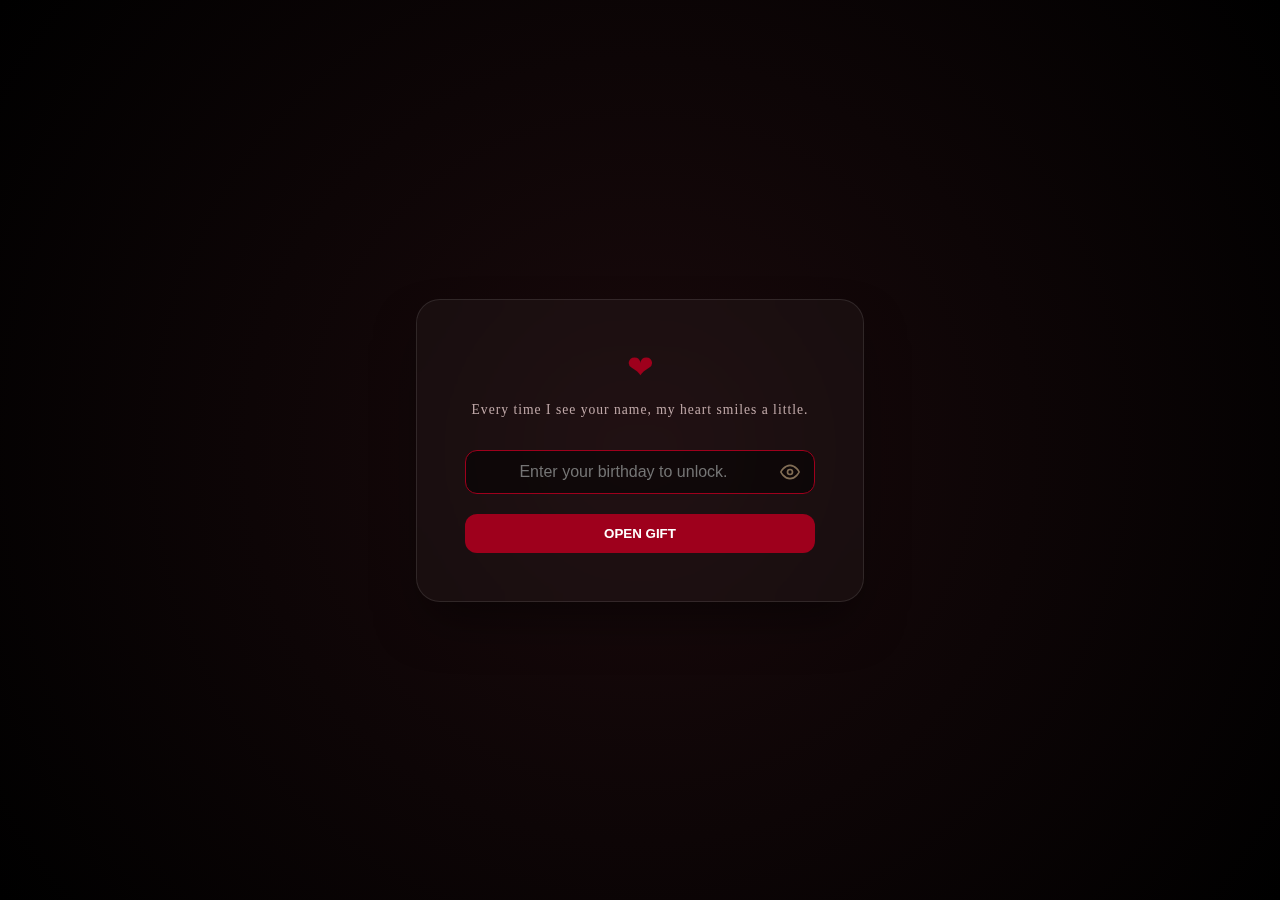
<file: index.html>
<!DOCTYPE html>
<html lang="en">
<head>
    <meta charset="UTF-8">
    <meta name="viewport" content="width=device-width, initial-scale=1.0">
    <title>Hi Crush</title>
    <link rel="stylesheet" href="style.css">
</head>
<body>

    <div id="heart-container">
       <div class="heart">❤</div>
       <div class="heart">❤</div>
       <div class="heart">❤</div>
       <div class="heart">❤</div>
       <div class="heart">❤</div>
       <div class="heart">❤</div>
    </div>
         
    <div id="lock-screen">
        <div class="glass-card">
            <div class="lock-icon"><span class="heart-pulse">❤</span></div>
            <p>Every time I see your name, my heart smiles a little.</p>
            
            <div class="input-group">
                <input type="password" id="password-input" placeholder="Enter your birthday to unlock." autofocus>
                <div id="togglePassword" class="toggle-eye">
                    <svg xmlns="http://www.w3.org/2000/svg" width="20" height="20" viewBox="0 0 24 24" fill="none" stroke="currentColor" stroke-width="2" stroke-linecap="round" stroke-linejoin="round">
                        <path d="M1 12s4-8 11-8 11 8 11 8-4 8-11 8-11-8-11-8z"></path>
                        <circle cx="12" cy="12" r="3"></circle>
                    </svg>
                </div>
            </div>

            <button class="unlock-btn" onclick="checkPassword()">OPEN GIFT</button>
            <p id="error-msg" class="error-text">Hindi yan yon!...</p>
        </div>
    </div>

    <div id="envelope-overlay" style="display: none;">
        <div class="envelope-wrapper" onclick="openEnvelope()">
            <div class="envelope" id="main-envelope">
                <div class="heart-seal">❤</div>
            </div>
            <p class="click-me">Click to open your gift!</p>
        </div>
    </div>

    <div id="main-content-wrapper" style="display: none;">
        <header>
            <div class="header-content">
                <p class="recipient-name">To my Special Friend, Angel</p>

                <h1 class="shimmer-title">Happy Valentine's Day</h1>
                <p id="intro-greet">to the most beautiful person ever</p>
                <div class="scroll-container">
                    <p class="scroll-text">Scroll down to see...</p>
                    <div class="heart-icon pulse">❤</div>
                </div>
            </div>
        </header>

        <div class="moment-container">
            <div class="moment">
                <div class="photo-frame"><img src="/images/1.jpg" alt="Us"></div>
                <div class="text-content">
                    <h3>Where it started</h3>
                    <p>It started with laughs and silly chats, and somehow you became my special person.</p>
                </div>
            </div>

            <div class="moment">
                <div class="photo-frame"><img src="/images/2.jpg" alt="Us"></div>
                <div class="text-content">
                    <h3>Shared Joy</h3>
                    <p>Every time you laugh, I can’t help but smile too… maybe more than I should.</p>
                </div>
            </div>

            <div class="moment">
                <div class="photo-frame"><img src="images/3.jpg" alt="Us"></div>
                <div class="text-content">
                    <h3>Side By Side</h3>
                    <p>No matter where we go, being around you makes everything feel better… maybe even a little exciting.</p>
                </div>
            </div>

            <div class="moment">
                <div class="photo-frame"><img src="images/4.jpg" alt="Us"></div>
                <div class="text-content">
                    <h3>My Safe Place</h3>
                    <p>When I'm with you, I feel completely safe and at peace. You make me feel like I can be myself without any fear.</p>
                </div>
            </div>

            <div class="moment">
                <div class="photo-frame"><img src="images/5.jpg" alt="Us"></div>
                <div class="text-content">
                    <h3>My Special Friend</h3>
                    <p>Thanks for being my friend… and maybe the one I secretly can’t stop thinking about.</p>
                </div>
            </div>
        </div>

        <div id="typing-container">
            <p id="typing-text"></p>
        </div>

        <footer>
            <p>You will always be my special person. <span class="heart-red">❤</span></p>
        </footer>
    </div>

    <script src="script.js"></script>
</body>
</html>
</file>
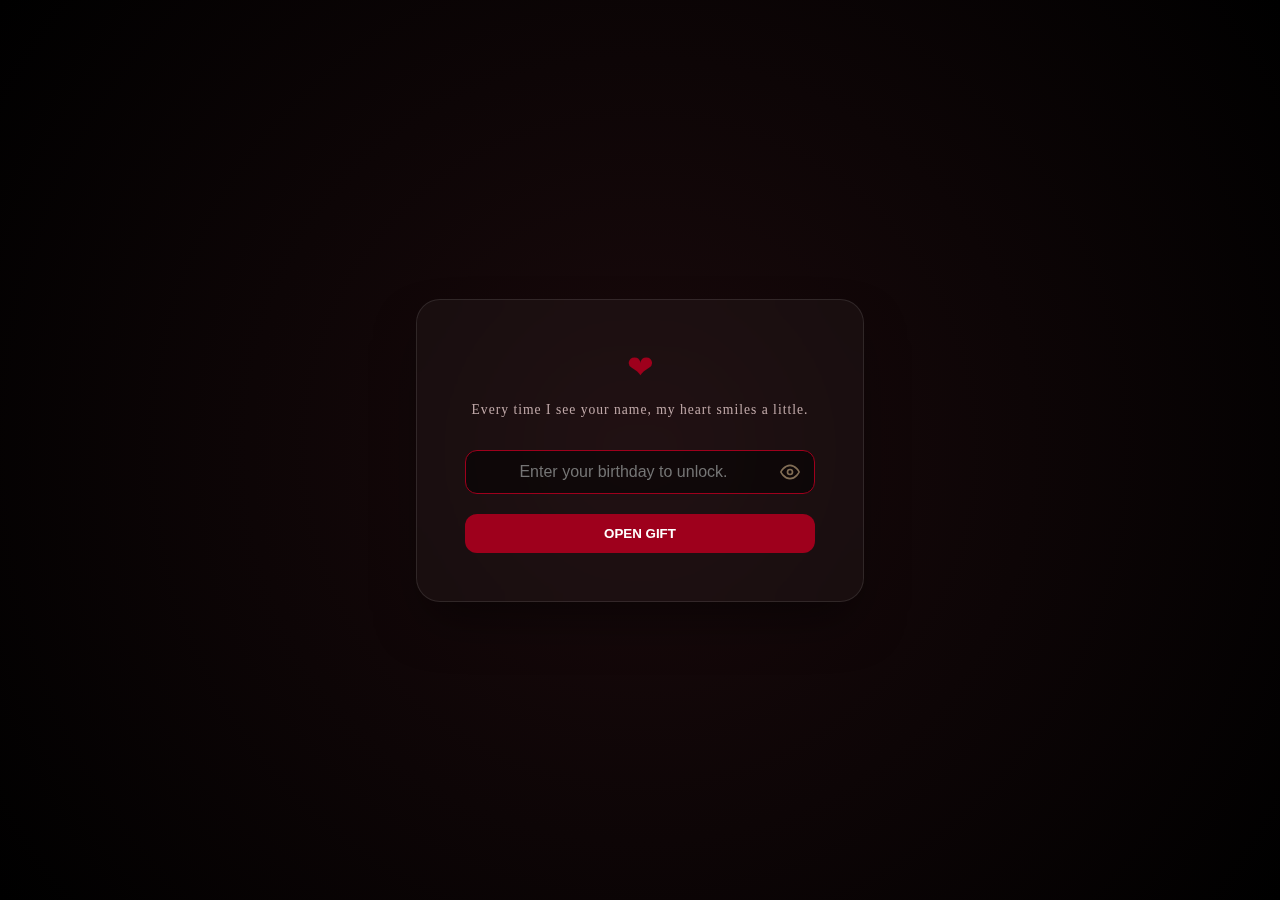
<file: main.html>
<!DOCTYPE html>
<html lang="en">
<head>
    <meta charset="UTF-8">
    <meta name="viewport" content="width=device-width, initial-scale=1.0">
    <title>Hi Crush</title>
    <link rel="stylesheet" href="style.css">
</head>
<body>

    <div id="heart-container">
       <div class="heart">❤</div>
       <div class="heart">❤</div>
       <div class="heart">❤</div>
       <div class="heart">❤</div>
       <div class="heart">❤</div>
       <div class="heart">❤</div>
    </div>
         
    <div id="lock-screen">
        <div class="glass-card">
            <div class="lock-icon"><span class="heart-pulse">❤</span></div>
            <p>Every time I see your name, my heart smiles a little.</p>
            
            <div class="input-group">
                <input type="password" id="password-input" placeholder="Enter your birthday to unlock." autofocus>
                <div id="togglePassword" class="toggle-eye">
                    <svg xmlns="http://www.w3.org/2000/svg" width="20" height="20" viewBox="0 0 24 24" fill="none" stroke="currentColor" stroke-width="2" stroke-linecap="round" stroke-linejoin="round">
                        <path d="M1 12s4-8 11-8 11 8 11 8-4 8-11 8-11-8-11-8z"></path>
                        <circle cx="12" cy="12" r="3"></circle>
                    </svg>
                </div>
            </div>

            <button class="unlock-btn" onclick="checkPassword()">OPEN GIFT</button>
            <p id="error-msg" class="error-text">Hindi yan yon!...</p>
        </div>
    </div>

    <div id="envelope-overlay" style="display: none;">
        <div class="envelope-wrapper" onclick="openEnvelope()">
            <div class="envelope" id="main-envelope">
                <div class="heart-seal">❤</div>
            </div>
            <p class="click-me">Click to open your gift!</p>
        </div>
    </div>

    <div id="main-content-wrapper" style="display: none;">
        <header>
            <div class="header-content">
                <p class="recipient-name">To my Special Friend, Angel</p>

                <h1 class="shimmer-title">Happy Valentine's Day</h1>
                <p id="intro-greet">to the most beautiful person ever</p>
                <div class="scroll-container">
                    <p class="scroll-text">Scroll down to see...</p>
                    <div class="heart-icon pulse">❤</div>
                </div>
            </div>
        </header>

        <div class="moment-container">
            <div class="moment">
                <div class="photo-frame"><img src="/images/1.jpg" alt="Us"></div>
                <div class="text-content">
                    <h3>Where it started</h3>
                    <p>It started with laughs and silly chats, and somehow you became my special person.</p>
                </div>
            </div>

            <div class="moment">
                <div class="photo-frame"><img src="/images/2.jpg" alt="Us"></div>
                <div class="text-content">
                    <h3>Shared Joy</h3>
                    <p>Every time you laugh, I can’t help but smile too… maybe more than I should.</p>
                </div>
            </div>

            <div class="moment">
                <div class="photo-frame"><img src="images/3.jpg" alt="Us"></div>
                <div class="text-content">
                    <h3>Side By Side</h3>
                    <p>No matter where we go, being around you makes everything feel better… maybe even a little exciting.</p>
                </div>
            </div>

            <div class="moment">
                <div class="photo-frame"><img src="images/4.jpg" alt="Us"></div>
                <div class="text-content">
                    <h3>My Safe Place</h3>
                    <p>When I'm with you, I feel completely safe and at peace. You make me feel like I can be myself without any fear.</p>
                </div>
            </div>

            <div class="moment">
                <div class="photo-frame"><img src="images/5.jpg" alt="Us"></div>
                <div class="text-content">
                    <h3>My Special Friend</h3>
                    <p>Thanks for being my friend… and maybe the one I secretly can’t stop thinking about.</p>
                </div>
            </div>
        </div>

        <div id="typing-container">
            <p id="typing-text"></p>
        </div>

        <footer>
            <p>You will always be my special person. <span class="heart-red">❤</span></p>
        </footer>
    </div>

    <script src="script.js"></script>
</body>
</html>
</file>
<file: style.css>
:root {
    --bg-dark: #f4e1e7;
    --accent-red: #9e001c;
    --accent: #9e001c; 
    --glow-pink: #ff4d6d;
    --text-gold: #f5d3a1;
    --text-dim: #d3baba;
    --text-main: #f5d3a1; 
}

body {
    margin: 0;
    padding: 0;
    font-family: 'Georgia', serif;
    background-color: var(--glow-pink);
    color: var(--text-dim);
    overflow-x: hidden;
}

body::before {
    content: "";
    position: fixed;
    top: 0;
    left: 0;
    width: 100%;
    height: 100%;
    background: radial-gradient(circle, rgba(158, 0, 28, 0.15) 0%, rgba(15, 12, 13, 1) 80%);
    z-index: -1;
}


header {
    height: 100vh;
    display: flex;
    justify-content: center;
    align-items: center;
    text-align: center;
    background: radial-gradient(circle at center, rgba(158, 0, 28, 0.05) 0%, transparent 70%);
}

.header-content {
    display: flex;
    flex-direction: column;
    gap: 15px; 
}

h1.shimmer-title {
    font-size: 3.8rem;
    color: var(--text-gold);
    margin: 0;
    letter-spacing: 2px;
    text-shadow: 0 0 15px rgba(245, 211, 161, 0.4), 
                 0 0 30px rgba(158, 0, 28, 0.2);
    animation: titleGlow 4s ease-in-out infinite;
}

#intro-greet {
    font-family: 'Georgia', serif;
    font-style: italic;
    font-size: 1.3rem;
    color: var(--text-dim);
    margin: 0;
    opacity: 0.9;
}

.scroll-text {
    font-size: 0.85rem;
    text-transform: uppercase;
    letter-spacing: 3px;
    color: var(--text-gold);
    margin-top: 30px;
    opacity: 0.6;
}

.heart-icon.pulse {
    font-size: 1.5rem;
    margin-top: 20px;
    color: var(--accent);
    display: inline-block;
}

#envelope-overlay {
    display: none; 
    position: fixed;
    inset: 0;
    top: 0;
    left: 0;
    width: 100vw;
    height: 100vh;
    background-color: var(--bg-dark);
    display: flex;
    justify-content: center; 
    align-items: center;
    z-index: 9999;
    transition: opacity 1s ease-out;
    flex-direction: column;
}

.envelope-wrapper {
    cursor: pointer;
    text-align: center;
    display: flex;
    flex-direction: column;
    align-items: center; 
}

.envelope {
    width: 200px;
    height: 140px;
    background: var(--accent);
    position: relative;
    border-radius: 0 0 5px 5px;
    box-shadow: 0 10px 30px rgba(0,0,0,0.5);
    transform-style: preserve-3d;
}

.envelope::before {
    content: "";
    position: absolute;
    top: 0; left: 0;
    border-left: 100px solid transparent;
    border-right: 100px solid transparent;
    border-top: 85px solid var(--glow-pink); 
    transform-origin: top; 
    transition: transform 0.6s ease;
    z-index: 2;
}

.envelope.open::before {
    transform: rotateX(180deg); 
}

.heart-seal {
    position: absolute;
    top: 40px;
    left: 50%;
    transform: translateX(-50%);
    z-index: 3;
    font-size: 2rem;
    color: white;
}

.click-me {
    color: var(--text-gold);
    font-family: 'Georgia', serif;
    letter-spacing: 2px;
    animation: pulse 1.5s infinite;
}

.hidden-envelope {
    opacity: 0;
    visibility: hidden;
}

.moment-container {
    max-width: 900px;
    margin: 0 auto;
    padding: 50px 20px;
}

.moment {
    display: flex;
    align-items: center;
    margin-bottom: 180px;
    opacity: 0;
    transform: translateY(60px);
    transition: all 1.2s ease-out;
}

.moment.visible {
    opacity: 1;
    transform: translateY(0);
}

.moment:nth-child(even) { flex-direction: row-reverse; }

.recipient-name {
    font-family: 'Georgia', serif;
    font-size: 1.1rem;
    color: var(--text-gold);
    letter-spacing: 4px;
    text-transform: uppercase;
    margin-bottom: -5px; 
    opacity: 0;
    animation: fadeInName 2s ease-out forwards;
    animation-delay: 0.5s; 
}

@keyframes fadeInName {
    from { 
        opacity: 0; 
        transform: translateY(10px); 
    }
    to { 
        opacity: 0.8; 
        transform: translateY(0); 
    }
}

.photo-frame {
    flex: 1;
    padding: 12px;
    background: #1a1a1a;
    border: 1px solid rgba(245, 211, 161, 0.2);
    box-shadow: 0 15px 40px rgba(0, 0, 0, 0.8);
    border-radius: 4px;
    transform: rotate(-1.5deg);
}

.moment:nth-child(even) .photo-frame { transform: rotate(1.5deg); }

.photo-frame img {
    width: 100%;
    border-radius: 2px;
    display: block;
    filter: sepia(10%) contrast(110%);
}

.text-content { flex: 1; padding: 40px; }
.text-content h3 {
    font-family: 'Georgia', serif;
    color: var(--text-gold);
    font-style: italic;
    margin-bottom: 8px;
    letter-spacing: 1px;
}

.text-content p {
    font-family: 'Georgia', serif;
    color: var(--text-dim);
    line-height: 1.6;
    font-size: 0.95rem;
}

@keyframes float {
  0% { transform: translateY(0px); opacity: 0; }
  50% { opacity: 0.5; }
  100% { transform: translateY(-100vh); opacity: 0; }
}

.heart {
  position: fixed;
  color: var(--accent-red);
  font-size: 20px;
  user-select: none;
  pointer-events: none;
  animation: float 5s linear infinite;
  z-index: 10;
}

.pulse { animation: pulseAnim 2s infinite; }
@keyframes pulseAnim {
    0%, 100% { transform: scale(1); }
    50% { transform: scale(1.2); color: var(--glow-pink); }
}

#lock-screen {
    position: fixed;
    inset: 0;
    background: radial-gradient(circle at center, #1a0a0c 0%, #000 100%);
    z-index: 10000;
    display: flex;
    justify-content: center;
    align-items: center;
    transition: all 1s cubic-bezier(0.65, 0, 0.35, 1);
}

.glass-card {
    background: rgba(255, 255, 255, 0.03);
    backdrop-filter: blur(15px);
    border: 1px solid rgba(255, 255, 255, 0.1);
    padding: 3rem;
    border-radius: 24px;
    text-align: center;
    width: 350px;
    box-shadow: 0 25px 50px -12px rgba(0, 0, 0, 0.5);
}

.lock-icon {
    font-size: 2rem;
    margin-bottom: 1rem;
}

.heart-pulse {
    display: inline-block;
    color: var(--accent);
    animation: pulse 1.5s infinite;
}

.glass-card h2 {
    font-weight: 300;
    letter-spacing: 2px;
    margin: 0;
    color: var(--text-main);
}

.glass-card p {
    font-family: 'Georgia', serif;
    font-size: 0.85rem;
    color: var(--text-dim);
    letter-spacing: 1px;
    margin-bottom: 2rem;
    opacity: 0.9;
}

.input-group {
    position: relative;
    width: 100%;
    margin-bottom: 20px; 
}

.toggle-eye {
    position: absolute;
    right: 15px;
    top: 50%;
    transform: translateY(-50%);
    cursor: pointer;
    color: var(--text-gold);
    opacity: 0.5;
    transition: all 0.3s ease;
    display: flex;
    align-items: center;
}

.toggle-eye:hover {
    opacity: 1;
    filter: drop-shadow(0 0 5px var(--text-gold));
}

#password-input {
    padding-right: 45px !important;
}
#password-input {
    width: 100%;
    background: rgba(0, 0, 0, 0.3);
    border: 1px solid rgba(255, 255, 255, 0.1);
    padding: 12px;
    border-radius: 12px;
    color: white;
    text-align: center;
    font-size: 1rem;
    outline: none;
    transition: 0.3s;
    box-sizing: border-box;
}

#password-input:focus {
    border-color: var(--accent);
    background: rgba(0, 0, 0, 0.5);
}

.unlock-btn {
    width: 100%;
    padding: 12px;
    border-radius: 12px;
    border: none;
    background: var(--accent);
    color: white;
    font-weight: 600;
    cursor: pointer;
    transition: 0.3s;
    position: relative;
    overflow: hidden;
}

.unlock-btn:hover {
    transform: translateY(-2px);
    box-shadow: 0 10px 20px rgba(230, 57, 70, 0.3);
}

.unlock-btn:active {
    transform: translateY(0);
}

.error-text {
    display: none;
    font-size: 0.75rem;
    color: var(--accent);
    margin-top: 1rem !important;
}

.scroll-text {
    font-size: 0.85rem;
    text-transform: uppercase;
    letter-spacing: 3px;
    color: var(--text-gold);
    margin-top: 30px;
    animation: fadeReveal 3s ease-in-out infinite;
}

.heart-icon.pulse {
    font-size: 1.5rem;
    margin-top: 20px;
    color: var(--accent);
    display: inline-block;
    animation: pulse 2s infinite; 
}

@keyframes titleGlow {
    0%, 100% { text-shadow: 0 0 15px rgba(245, 211, 161, 0.4); }
    50% { text-shadow: 0 0 25px rgba(245, 211, 161, 0.6), 0 0 40px rgba(158, 0, 28, 0.3); }
}

@keyframes fadeReveal {
    0%, 100% {
        opacity: 0.1; 
        transform: translateY(0);
    }
    50% {
        opacity: 0.7; 
        transform: translateY(-5px); 
    }
}

@keyframes pulse {
    0% { transform: scale(1); opacity: 0.8; }
    50% { transform: scale(1.2); opacity: 1; text-shadow: 0 0 10px var(--accent); }
    100% { transform: scale(1); opacity: 0.8; }
}

.unlocked {
    opacity: 0;
    pointer-events: none;
    transform: scale(1.1);
}

@keyframes shake {
    0%, 100% { transform: translateX(0); }
    25% { transform: translateX(-8px); }
    75% { transform: translateX(8px); }
}

#typing-container {
    text-align: center;
    max-width: 800px; 
    width: 90%;
    margin: 60px auto;
    padding: 20px;
    min-height: 80px;
    line-height: 1.8;
}

#typing-text {
    font-family: 'Georgia', serif;
    font-style: italic;
    font-size: 1.2rem; 
    color: var(--text-gold);
    line-height: 1.8;
    display: inline;
}

footer { 
    text-align: center; 
    padding: 100px; 
    color: var(--text-gold); 
}
</file>
